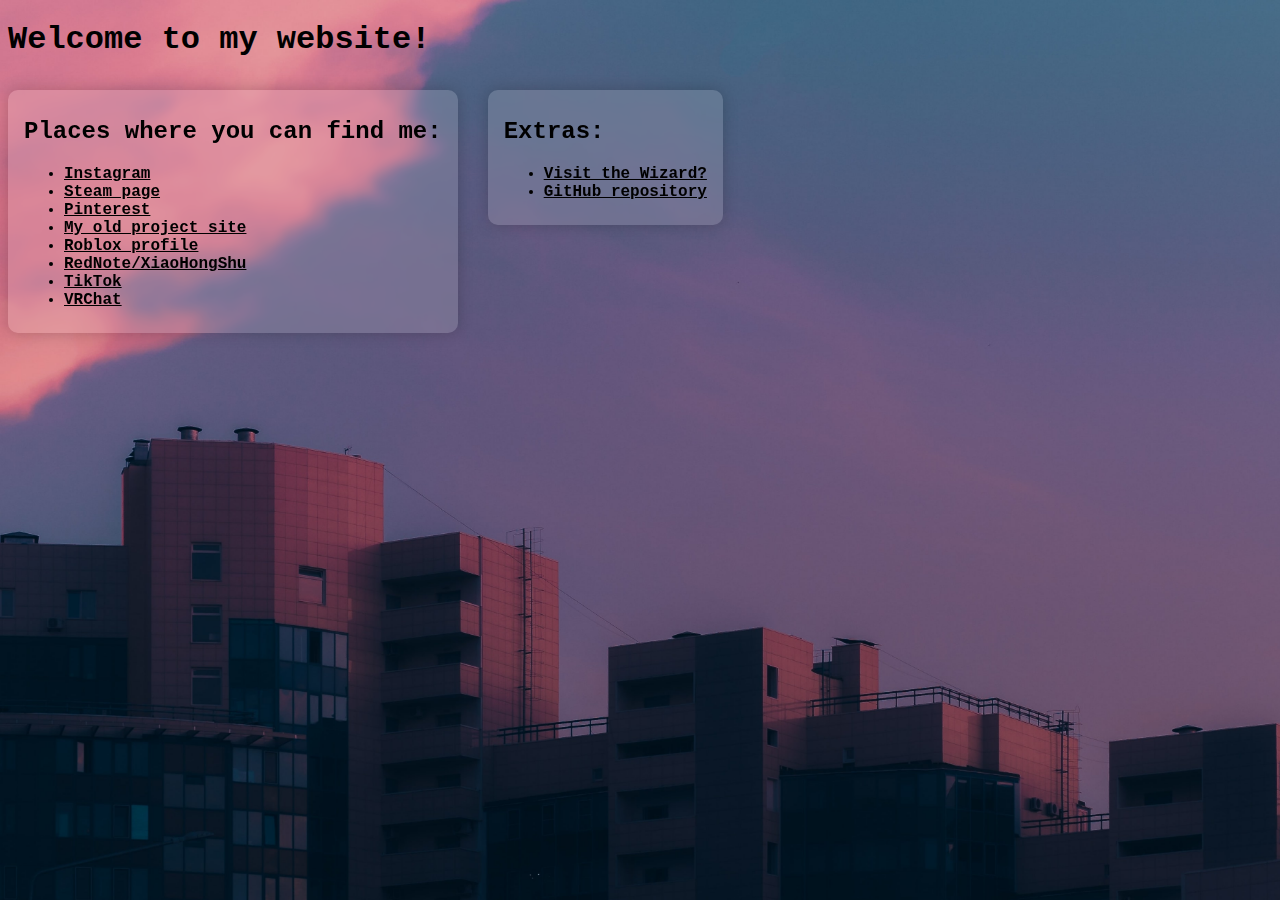
<file: index.html>
<!DOCTYPE html>
<html>
  <head>
    <meta charset="UTF-8">
    <meta name="viewport" content="width=device-width, initial-scale=1.0">
    <title>Hamster_Ham's website</title>
    <link rel="stylesheet" type="text/css" href="css.css">
    <link rel="icon" type="image/png" href="images/newpfpfinalfinal.JPEG">
  </head>

  <body>
    <h1>Welcome to my website!</h1>

    <div class="glass">
    <h2>Places where you can find me:</h2>
      <ul>
        <li>
          <a href="https://www.instagram.com/hamster_ham76/"> Instagram</a>
        </li>
        <li>
          <a href="https://steamcommunity.com/id/Hamster_Ham">Steam page</a>
        </li>
        <li>
          <a href="https://pin.it/Vonx4tdBR">Pinterest</a>
        </li>
        <li>
          <a href="https://birthday.codehs.me">My old project site</a>
        </li>
        <li>
          <a href="https://www.roblox.com/users/300854173/profile">Roblox profile</a>
        </li>
        <li>
          <a href="https://www.xiaohongshu.com/user/profile/6789004c000000000e010258">RedNote/XiaoHongShu</a>
        </li>
        <li>
          <a href="https://www.tiktok.com/@chromebook_jpeg">TikTok</a>
        </li>
        <li>
          <a href="https://vrchat.com/home/user/usr_3ef8e373-33f1-45db-9c83-316efe37c54b">VRChat</a>
        </li>
      </ul>
    </div>
    
    <div class="glass2">
    <h2>Extras:</h2>
      <ul>
        <li>
            <a href="wizard.html">Visit the Wizard?</a>
        </li>
        <li>
            <a href="https://github.com/Ham-ster-Ham/Ham-ster-Ham.github.io">GitHub repository</a>
        </li>
      </ul>
    </div>
  </body>
</html>
</file>
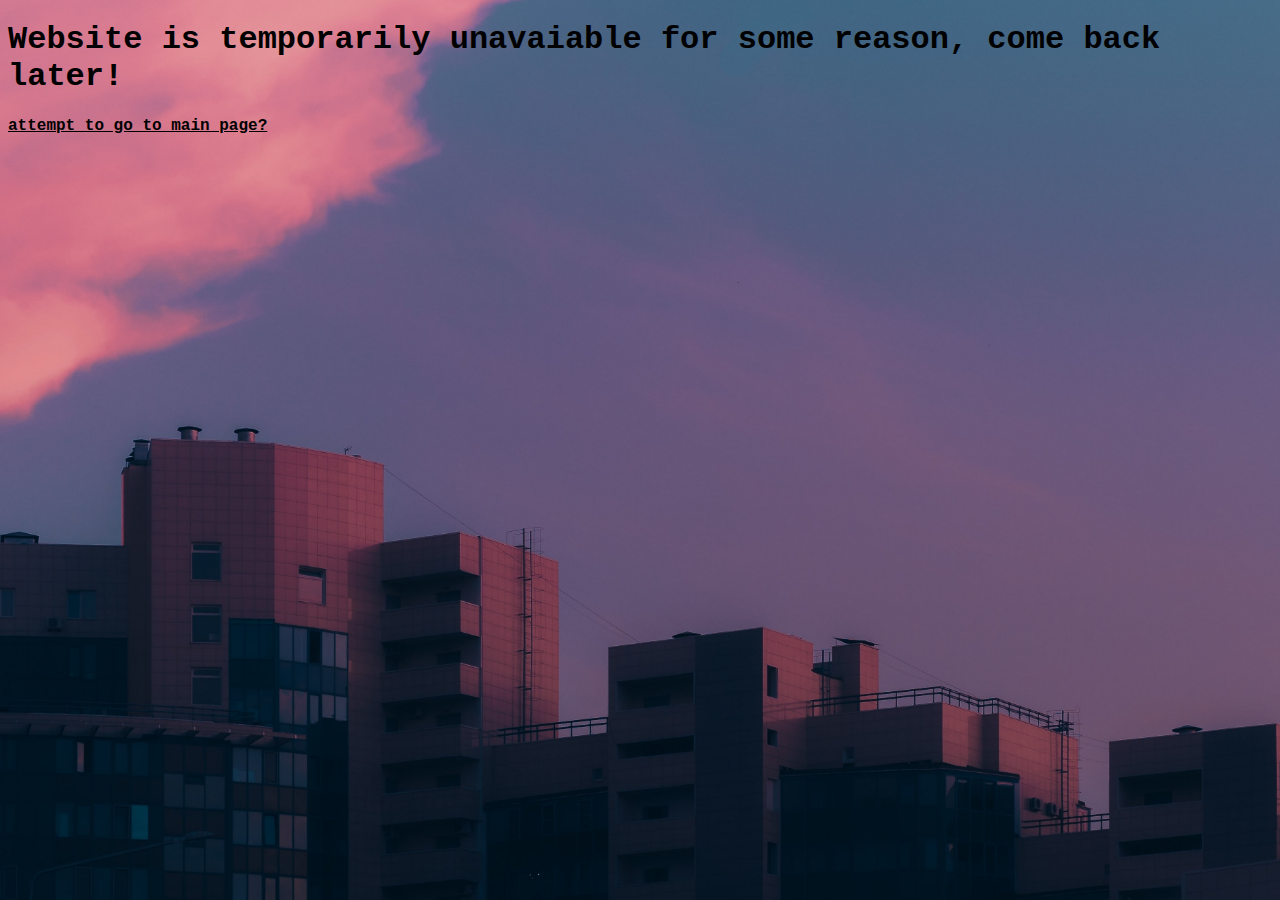
<file: construction.html>
<!DOCTYPE html>
<html>
  <head>
    <meta charset="UTF-8">
    <meta name="viewport" content="width=device-width, initial-scale=1.0">
    <title>Hamster_Ham's website</title>
    <link rel="stylesheet" type="text/css" href="css.css">
    <link rel="icon" type="image/png" href="images/newpfpfinalfinal.JPEG">
  </head>

  <body>
    <h1>Website is temporarily unavaiable for some reason, come back later!</h1>
    <a href="index.html">attempt to go to main page?</a>
  </body>
</html>
</file>
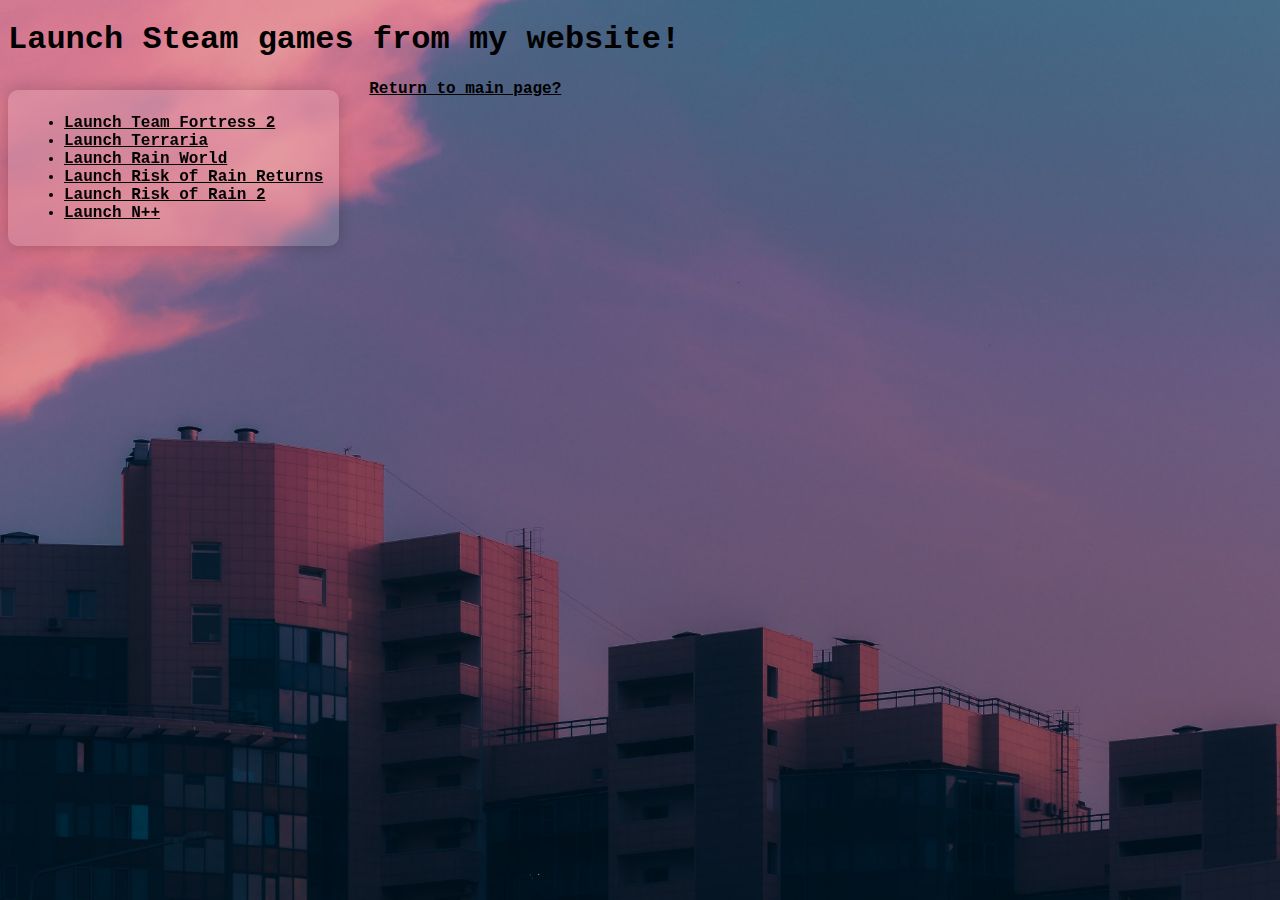
<file: games.html>
<!DOCTYPE html>
<html>
  <head>
    <meta charset="UTF-8">
    <meta name="viewport" content="width=device-width, initial-scale=1.0">
    <title>Hamster_Ham's website</title>
    <link rel="stylesheet" type="text/css" href="css.css">
    <link rel="icon" type="image/png" href="images/newpfpfinalfinal.JPEG">
  </head>

  <body>
    <h1>Launch Steam games from my website!</h1>
    

    <div class="glass">
      <ul>
        <li>
            <a href="steam://run/440">Launch Team Fortress 2</a>
        </li>
        <li>
            <a href="steam://run/105600">Launch Terraria</a>
        </li>
        <li>
            <a href="steam://run/312520">Launch Rain World</a>
        </li>
        <li>
            <a href="steam://run/1337520">Launch Risk of Rain Returns</a>
        </li>
        <li>
            <a href="steam://run/632360">Launch Risk of Rain 2</a>
        </li>
        <li>
            <a href="steam://run/230270">Launch N++</a>
        </li>
    </ul>
  </div>

    <p><a href="index.html">Return to main page?</a></p>
  </body>
</html>
</file>
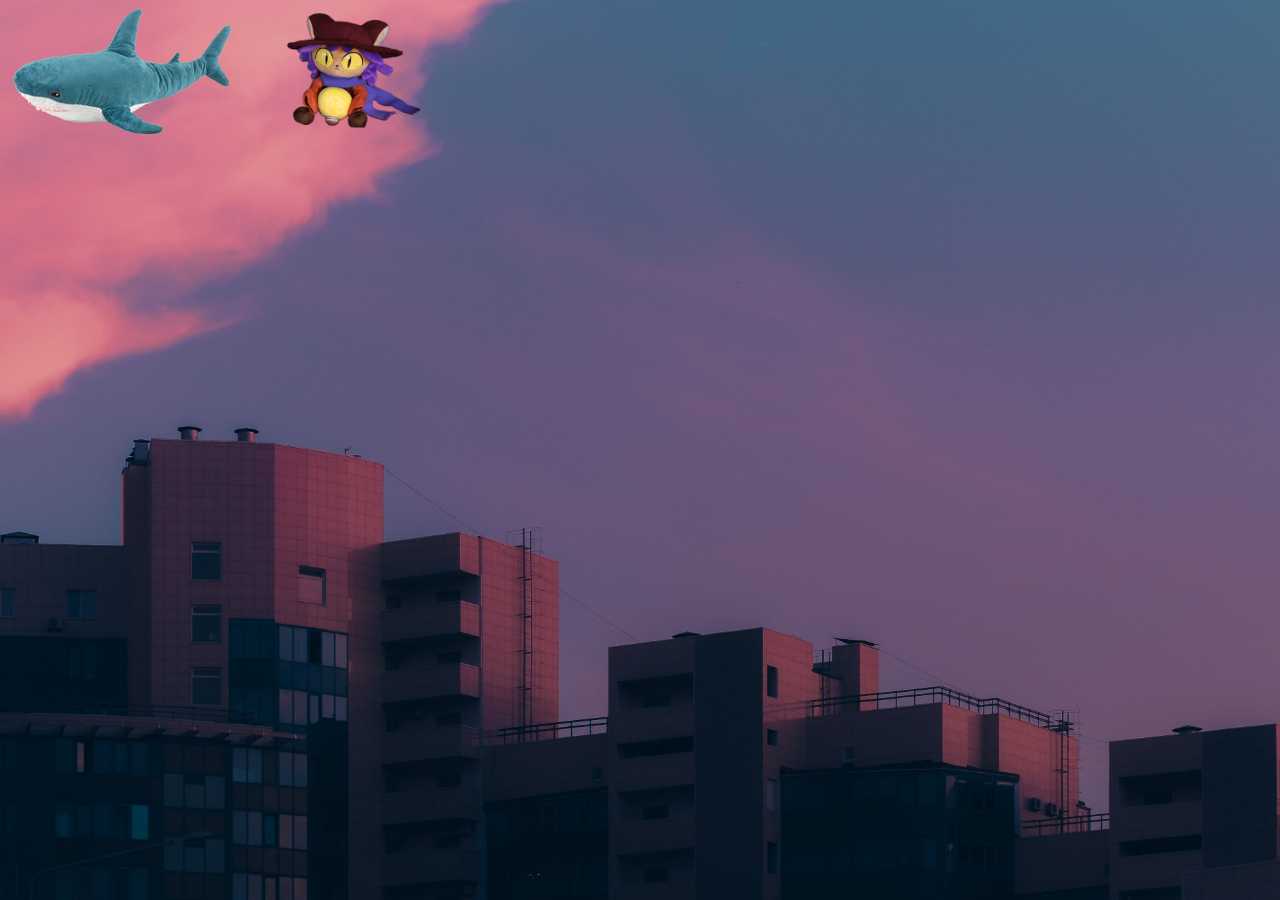
<file: plushshowcase.html>
<!DOCTYPE html>
<html>
  <head>
    <meta charset="UTF-8">
    <meta name="viewport" content="width=device-width, initial-scale=1.0">
    <title>Hamster_Ham's website</title>
    <link rel="stylesheet" type="text/css" href="css.css">
    <link rel="icon" type="image/png" href="images/newpfpfinalfinal.JPEG">
  </head>

  <body>
    <img src="images/blahaj.png"height="128px">
    <img src="images/niko.png" height="128px">
  </body>
</html>
</file>
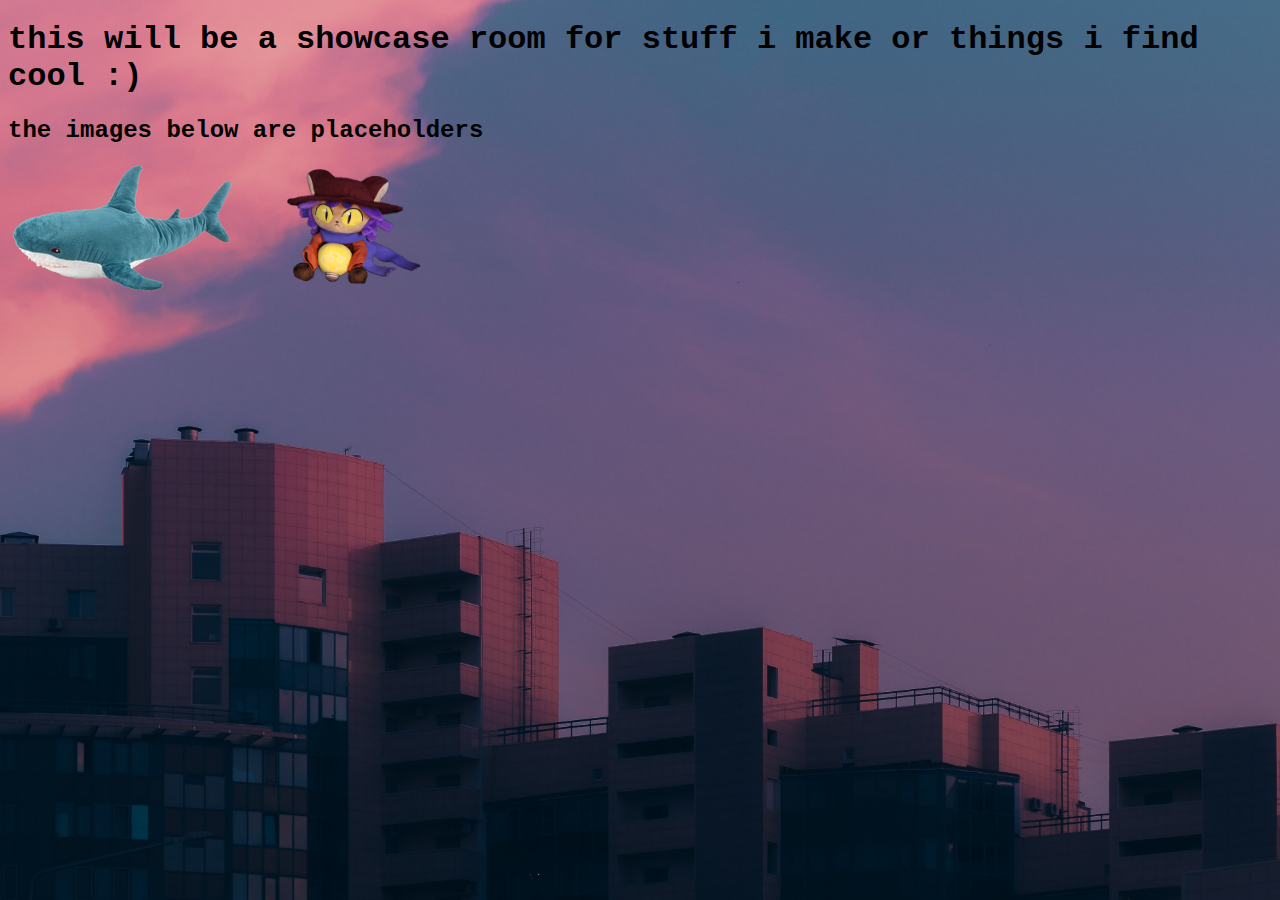
<file: showcase.html>
<!DOCTYPE html>
<html>
  <head>
    <meta charset="UTF-8">
    <meta name="viewport" content="width=device-width, initial-scale=1.0">
    <title>Hamster_Ham's website</title>
    <link rel="stylesheet" type="text/css" href="css.css">
    <link rel="icon" type="image/png" href="images/newpfpfinalfinal.JPEG">
  </head>

  <body>
    <h1>this will be a showcase room for stuff i make or things i find cool :)</h1>
    <h2>the images below are placeholders</h2>
    <img src="images/blahaj.png"height="128px">
    <img src="images/niko.png" height="128px">
  </body>
</html>
</file>
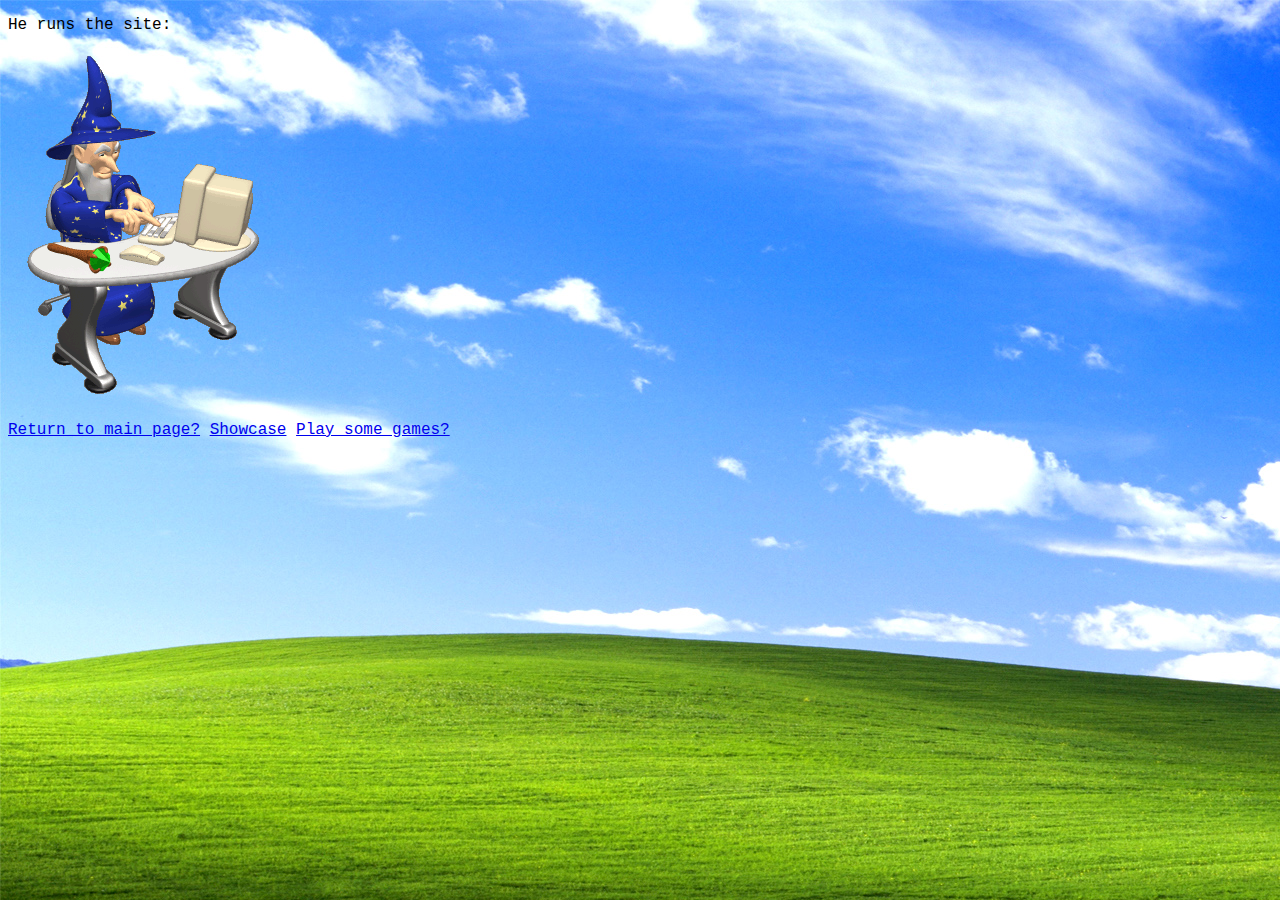
<file: wizard.html>
<!DOCTYPE html>
<html>
  <head>
    <meta charset="UTF-8">
    <meta name="viewport" content="width=device-width, initial-scale=1.0">
    <title>The Wizard</title>
    <link rel="stylesheet" type="text/css" href="wizard.css">
  </head>

  <body>
    <p>He runs the site:</p>
   
    <p><img src="images/computerwizard.gif"></p>

    <a href="index.html">Return to main page?</a>

    <a href="showcase.html">Showcase</a>

    <a href="games.html">Play some games?</a>
  </body>
</html>
</file>
<file: css.css>
body {
  background-image: url("images/evening_sky.jpg");
  background-size: cover;
  background-position: center center;
  background-attachment: fixed;
  background-repeat: no-repeat;
  background-color: #771f37;
  color: Black;
  font-family: 'Courier New', Courier, monospace, arial;
}

a:link {
  color: Black;
  font-weight: bold;
}

a:visited {
  color: Black;
}

a:hover {
  color: whitesmoke;
}

a:active {
  color: #3e0037;
}

.glass {
  width: fit-content;
  height: fit-content;
  padding: 0.5rem;
  padding-right: 1rem;
  padding-left: 1rem;
  box-shadow: 0 0 1rem 0 rgba(0, 0, 0, .2); 
  border-radius: 10px;
  background-color: rgba(255, 255, 255, .15);

  float: left;
  margin-right: 30px;
  margin-top: 10px;
  
  backdrop-filter: blur(5px);
}

.glass2 {
  width: fit-content;
  height: fit-content;
  padding: 0.5rem; 
  padding-right: 1rem;
  padding-left: 1rem;
  box-shadow: 0 0 1rem 0 rgba(0, 0, 0, .2); 
  border-radius: 10px;
  background-color: rgba(255, 255, 255, .15);

  float: left;
  margin-top: 10px;
  
  backdrop-filter: blur(5px);
}
</file>
<file: wizard.css>
body {
    background-color: #000000;
    background-image: url("images/xpbliss.jpg");
    color: rgb(0, 0, 0);
    font-family: 'Courier New', Courier, monospace;
  }
</file>
